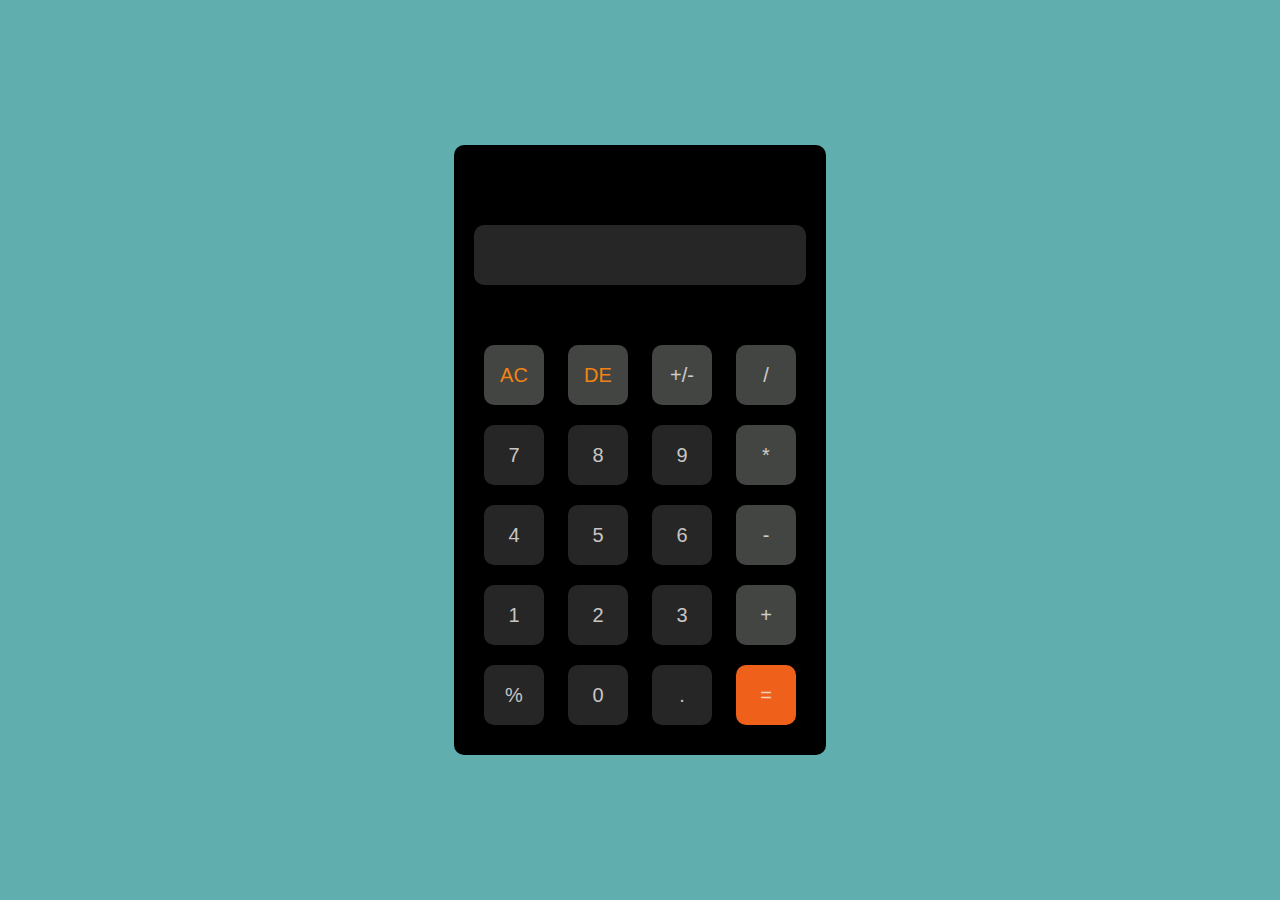
<file: Calculator/index.html>
<!DOCTYPE html>
<html lang="en">
<head>
    <meta charset="UTF-8">
    <meta name="viewport" content="width=device-width, initial-scale=1.0">
    <title> CALCULATOR </title>
    <link rel="stylesheet" href="style.css">
</head>
<body>
   <div class="container">
    <div class="CALCULATOR">
        <form>
            <div class="display">
                <input type="text" name="display" class="op2">
            </div>
            <div>
                <input type="button" value="AC" onclick="display.value =''" class="op1">
                <input type="button" value="DE" onclick="display.value = display.value.toString().slice(0,-1)" class="op1">
                <input type="button" value="+/-" onclick="display.value +='+/-'" >
                <input type="button" value="/" onclick="display.value +='/'" >
            </div>
            <div>
                <input type="button" value="7" onclick="display.value +='7'" class="op2">
                <input type="button" value="8" onclick="display.value +='8'" class="op2">
                <input type="button" value="9" onclick="display.value +='9'" class="op2">
                <input type="button" value="*" onclick="display.value +='*'" >
            </div>
            <div>
                <input type="button" value="4" onclick="display.value +='4'" class="op2">
                <input type="button" value="5" onclick="display.value +='5'" class="op2">
                <input type="button" value="6" onclick="display.value +='6'" class="op2">
                <input type="button" value="-" onclick="display.value +='-'" >
            </div>
            <div>
                <input type="button" value="1" onclick="display.value +='1'" class="op2">
                <input type="button" value="2" onclick="display.value +='2'" class="op2">
                <input type="button" value="3" onclick="display.value +='3'" class="op2">
                <input type="button" value="+" onclick="display.value +='+'" >
            </div>
            <div>
                <input type="button" value="%" onclick="display.value +='%'" class="op2">
                <input type="button" value="0"  onclick="display.value +='0'" class="op2">
                <input type="button" value="."  onclick="display.value +='.'" class="op2">
                <input type="button" value="="  onclick="display.value =eval(display.value)" class="equal operator">
            </div>
        </form>
    </div>
   </div>
</body>
</html>
</file>
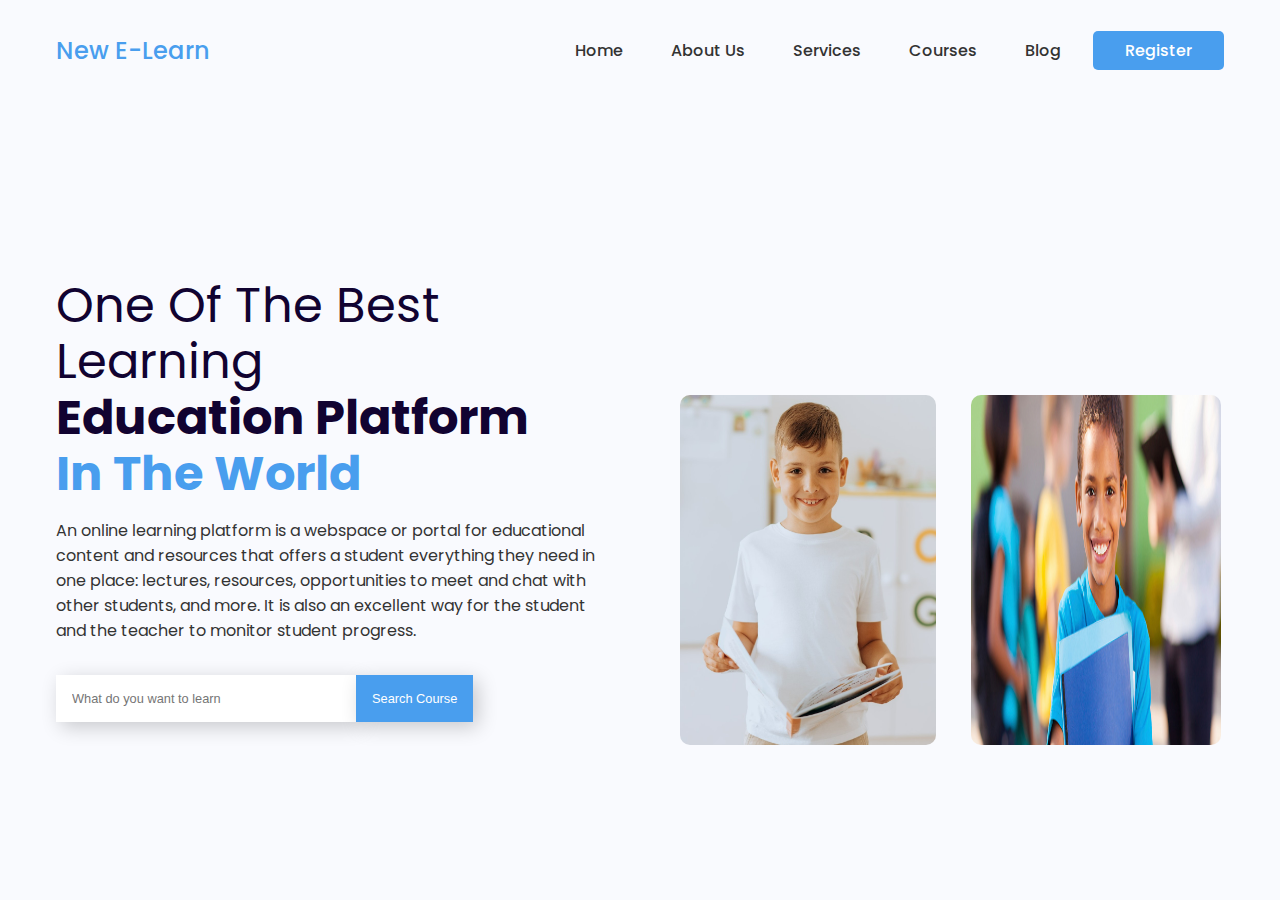
<file: LANDING PAGE/index.html>
<!DOCTYPE html>
<html lang="en">
  <head>
    <meta charset="UTF-8" />
    <meta http-equiv="X-UA-Compatible" content="IE=edge" />
    <meta name="viewport" content="width=device-width, initial-scale=1.0" />
    <link rel="stylesheet" href="styles.css" />
    <title>Learning Landing Page</title>
  </head>
  <body>
    <nav>
      <div class="nav__logo"><a href="#">New E-Learn</a></div>
      <ul class="nav__links">
        <li class="link"><a href="#">Home</a></li>
        <li class="link"><a href="#">About Us</a></li>
        <li class="link"><a href="#">Services</a></li>
        <li class="link"><a href="#">Courses</a></li>
        <li class="link"><a href="#">Blog</a></li>
        <li class="link"><a href="#" class="nav__btn">Register</a></li>
      </ul>
    </nav>
    <section class="container">
      <div class="content__container">
        <h1>
          One Of The Best Learning<br />
          <span class="heading__1">Education Platform</span><br />
          <span class="heading__2">In The World</span>
        </h1>
        <p>
            An online learning platform is a webspace or portal for educational content and resources 
            that offers a student everything they need in one place: lectures, resources, opportunities 
            to meet and chat with other students, and more. It is also an excellent way for the student 
            and the teacher to monitor student progress.
        </p>
        <form>
          <input type="text" placeholder="What do you want to learn" />
          <button type="submit">Search Course</button>
        </form>
      </div>
      <div class="image__container">
        <img src="header-1.jpg" alt="header" />
        <img src="header-2.jpg" alt="header" />
      </div>
    </section>
  </body>
</html>
</file>
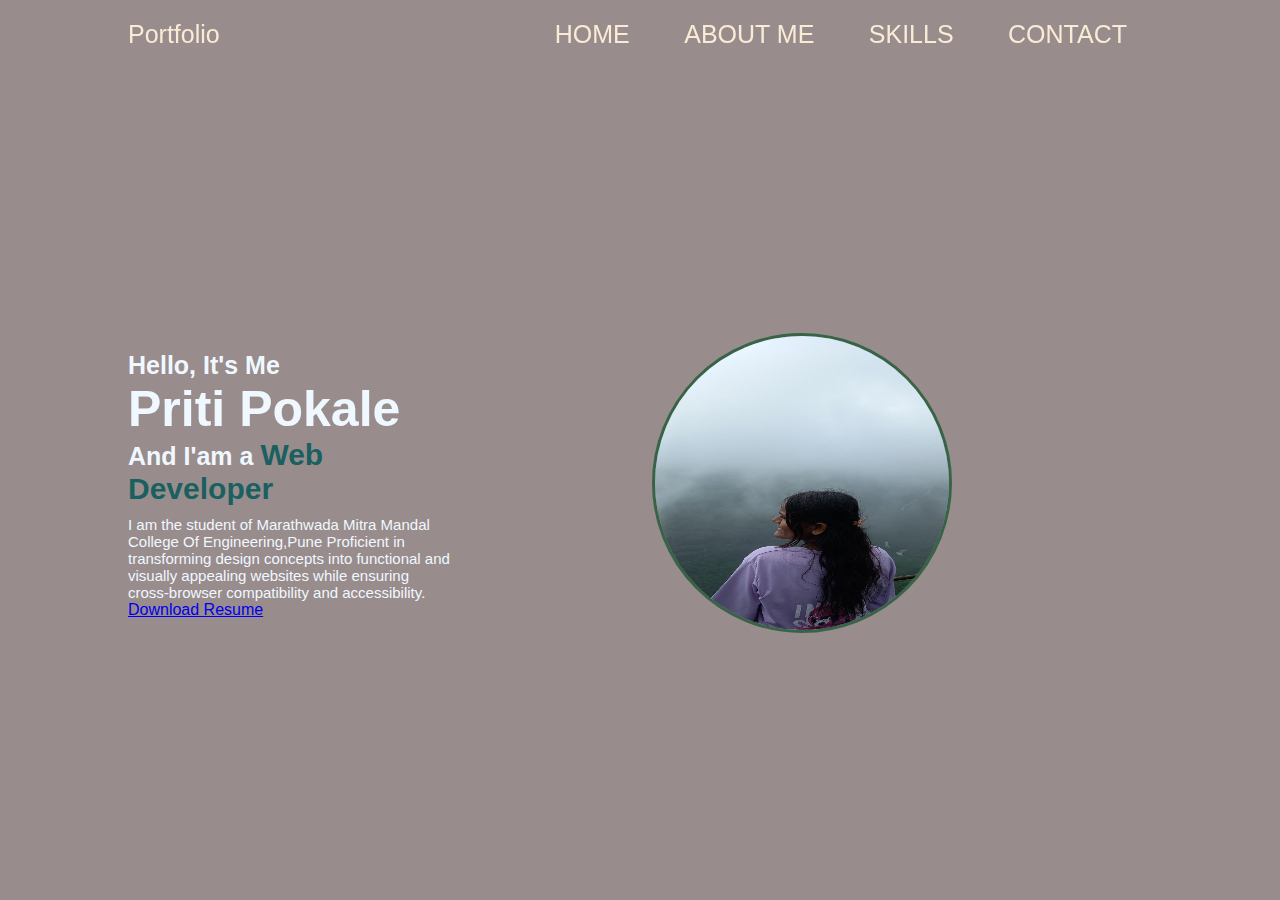
<file: PORTFOLIO/New folder/index.html>
<!DOCTYPE html>
<html lang="en">
<head>
    <meta charset="UTF-8">
    <meta name="viewport" content="width=device-width, initial-scale=1.0">
    <title>Personal Portfolio</title>
    <link rel="stylesheet" href="style.css">
</head>
<body>
    <header class="header">
        <a href="#" class="image">Portfolio</a>

        <nav class="navigationbar">
            <a href="#">HOME</a>
            <a href="#">ABOUT ME</a>
            <a href="#">SKILLS</a>
            <a href="#">CONTACT</a>
        </nav>
    </header>

    <section class="home">
        <div class="home-content">
            <h3>Hello, It's Me</h3>
            <h1>Priti Pokale</h1>
            <h3>And I'am a <span> Web Developer </span> </h3>
            <p> I am the student of Marathwada Mitra Mandal College Of Engineering,Pune
                Proficient in transforming design concepts into functional 
                and visually appealing websites while ensuring cross-browser 
                compatibility and accessibility.
            </p>
            
            <a href="resume.pdf" download="Resume.pdf">Download Resume</a>
        </div>

        <div class="photo">
            <img src="image.jpeg" alt="">
        </div>

    </section>


</body>
</html>
</file>
<file: Calculator/style.css>
*{
    margin:0;
    padding:0;
    
}

.container{
    width : 100%;
    height:100vh;
    background-color: rgba(45, 147, 147, 0.751);
    display: flex;
    align-items:center;
    justify-content: center;


}

.CALCULATOR{
    background-color: black;
    padding:20px;
    border-radius: 10px;
}

.CALCULATOR form input{
    border:0;
    outline:0;
    width:60px;
    height:60px;
    border-radius: 10px;
   
    background-color: rgba(72, 75, 72, 0.921) ;
    font-size: 20px;
    color:#f7f2f2ca;
    cursor: pointer;
    margin:10px;
}

form .display{
    display: flex;
    justify-content: flex-end;
    margin:20px 0;
    
}

form .display input{
    text-align: right;
    flex:1;
    font-size: 45px;
    box-shadow: none;
    color:rgba(250, 248, 245, 0.805);
    background-color: rgba(0, 0, 0, 0.426);
    margin:auto;
    margin-top:40px;
    margin-bottom: 30px;
}

form input.op1{
    color:rgb(242, 131, 19);
}

form input.op2{
    background-color: rgba(40, 41, 40, 0.93) ;
}

form input.operator{
    background-color:hsl(20, 87%, 52%);
}
</file>
<file: LANDING PAGE/styles.css>
@import url("https://fonts.googleapis.com/css2?family=Poppins:wght@400;500;600;700&display=swap");

:root {
  --primary-color: hsl(209, 83%, 61%);
  --primary-color-dark: rgb(17, 3, 49);
  --secondary-color: #f9fafe;
  --text-color: #333333;
  --white: #ffffff;
  --max-width: 1200px;
}

* {
  padding: 0;
  margin: 0;
  box-sizing: border-box;
}

body {
  font-family: "Poppins", sans-serif;
  background-color: var(--secondary-color);
}

nav {
  max-width: var(--max-width);
  margin: auto;
  padding: 1rem;
  height: 100px;
  display: flex;
  align-items: center;
  justify-content: space-between;
}

.nav__logo a {
  font-size: 1.5rem;
  font-weight: 500;
  color: var(--primary-color);
  text-decoration: none;
  transition: 0.3s;
}

.nav__links {
  list-style: none;
  display: flex;
  align-items: center;
  gap: 1rem;
}

.link a {
  padding: 0.5rem 1rem;
  font-size: 1rem;
  font-weight: 500;
  color: var(--text-color);
  text-decoration: none;
  transition: 0.3s;
}

.link a:hover {
  color: var(--primary-color);
}

.link .nav__btn {
  padding: 0.5rem 2rem;
  color: var(--white) !important;
  background-color: var(--primary-color);
  border-radius: 5px;
}

.link .nav__btn:hover {
  background-color: var(--primary-color-dark);
}

.container {
  max-width: var(--max-width);
  margin: auto;
  padding: 1rem;
  min-height: calc(100vh - 100px);
  display: grid;
  grid-template-columns: repeat(2, 1fr);
  gap: 5rem;
}

.content__container {
  display: flex;
  flex-direction: column;
  justify-content: center;
}

.content__container h1 {
  font-size: 3rem;
  font-weight: 400;
  line-height: 3.5rem;
  color: var(--primary-color-dark);
  margin-bottom: 1rem;
}

.heading__1 {
  font-weight: 700;
}

.heading__2 {
  font-weight: 700;
  color: var(--primary-color);
}

.content__container p {
  font-size: 1rem;
  color: var(--text-color);
  margin-bottom: 2rem;
}

.content__container form {
  display: flex;
  align-items: center;
}

.content__container input {
  width: 100%;
  max-width: 300px;
  padding: 1rem;
  font-size: 0.8rem;
  outline: none;
  border: none;
  box-shadow: 5px 5px 20px rgba(0, 0, 0, 0.2);
}

.content__container button {
  width: fit-content;
  padding: 1rem;
  font-size: 0.8rem;
  white-space: nowrap;
  background-color: var(--primary-color);
  color: var(--white);
  outline: none;
  border: none;
  box-shadow: 5px 5px 20px rgba(0, 0, 0, 0.2);
  transition: 0.3s;
  cursor: pointer;
}

.content__container button:hover {
  background-color: var(--primary-color-dark);
}

.image__container {
  position: relative;
  display: grid;
  grid-template-columns: repeat(2, 1fr);
  gap: 2rem;
  place-content: center;
}

.image__container img {
  width: 100%;
  max-width: 500px;
  margin: auto;
  border-radius: 10px;
}

.image__container img:nth-child(1) {
  transform: translateY(70px);
  height: 350px;
}

.image__container img:nth-child(2) {
  transform: translateY(70px);
  height: 350px;
  width: 250px;
}



@media (width < 900px) {
  .link a:not(.nav__btn) {
    display: none;
  }

  .container {
    grid-template-columns: repeat(1, 1fr);
  }

  .content__container {
    text-align: center;
  }

  .content__container form {
    margin-right: auto;
    margin-left: auto;
  }

  .image__container {
    grid-area: 1/1/2/2;
  }

  .image__container img {
    transform: translateY(0) !important;
  }
}
</file>
<file: PORTFOLIO/New folder/style.css>
*{
    margin:0;
    padding: 0;
    box-sizing: border-box;
    font-family: 'Poppins',sans-serif;
}

body{
    background-color: rgb(152, 140, 140);
    color: aliceblue;
}

.header{
    position: fixed;
    top:0;
    left:0;
    width: 100%;
    padding: 20px 10%;
    background: transparent;
    display: flex;
    justify-content: space-between;
    align-items: center;
    z-index:100;
}

.image{
    font-size: 25px;
    color: antiquewhite;
    text-decoration: none;
}

.navigationbar a{
    font-size: 25px;
    color: antiquewhite;
    margin: 25px;
    text-decoration: none;
    transition: .3s;
}

.navigationbar a:hover{
    color: aqua;
}

.home{
    position:relative;
    width:100%;
    height: 100vh;
    display:flex;
    justify-content: space-between;
    align-items: center;
    padding: 70px 10% 0;
}

.home-content{
    max-width:700px;
}

.home-content h1{
    font-size:50px;
    
}

.home-content h3{
    font-size:25px;
    font-weight: 700;
}

.home-content h3 span{
    font-size: 30px;
    color: rgba(13, 92, 92, 0.934);
}

.home-content p{
    font-size:15px;
    margin-top: 10px;
}

.photo img{
    width:300px;
    height:300px;
    border-radius: 50%;
    border: 3px solid rgba(4, 79, 34, 0.653);
    margin: 200px;
}

.download{
    display: inline-block;
    padding:12px 28px;
    background: white;
   text-decoration: none;
   margin-top: 20px;
}
</file>
